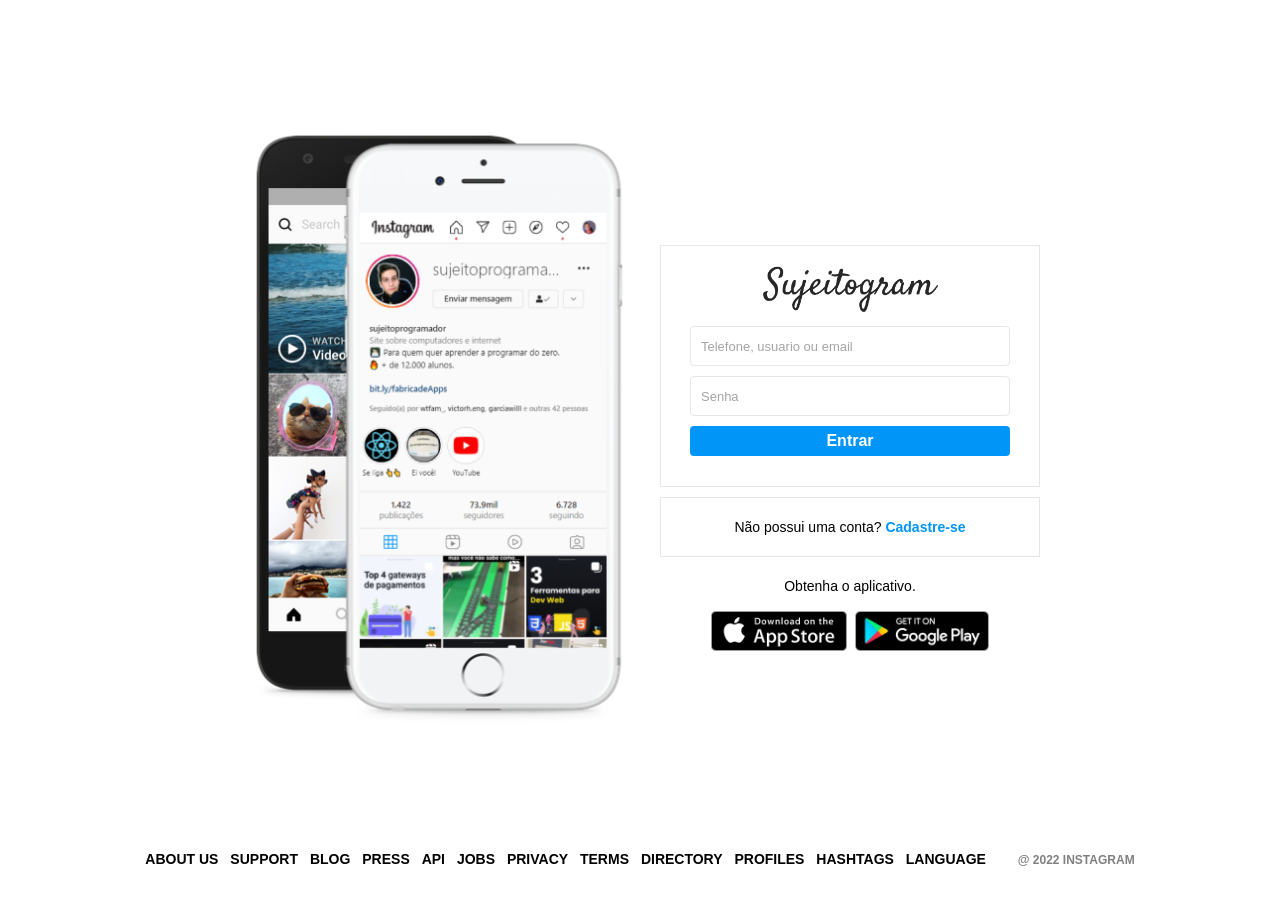
<file: index.html>
<!DOCTYPE html>
<html lang="pt-br">
<head>
  <meta charset="UTF-8">
  <meta http-equiv="X-UA-Compatible" content="IE=edge">
  <meta name="viewport" content="width=device-width, initial-scale=1.0">
  <link rel="stylesheet" href="style.css" />

  <title>Rede Social - Sua rede social</title>
</head>
<body>
  
  <div id="wrapper">
    
    <!-- ARREA CONTAINER -->
    <div id="container">

      <!-- AREA ESQUERDA -->
      <div class="column left">
        <div class="main"></div>
      </div>
      <!-- FIM AREA ESQUERDA -->

      <!-- AREA DIREITA -->
      <div class="column right">
        <div class="login-panel">
          <div class="logo">
            <img class="logo-img" src="imagens/logo.png" alt="Logo do Sujeitogram">
          </div>

          <form>
            <input placeholder="Telefone, usuario ou email" type="text" name="username"/>
            <input placeholder="Senha" type="password" name="password" />

            <input type="submit" value="Entrar" />
          </form>
        </div>

        <div class="infobox">
          <p>Não possui uma conta? <a href="signup.html">Cadastre-se</a> </p>
        </div>

        <div class="get-app-panel">
          Obtenha o aplicativo.
          <div class="app-buttons">
            <a href="#">
              <img src="imagens/appstore.png" alt="Baixe na AppStore">
            </a>
            <a href="#">
              <img src="imagens/googleplay.png" alt="Baixe na Googleplay">
            </a>
          </div>
        </div>

      </div>
      <!-- FIM AREA DIREITA -->

    </div>
    <!-- FIM AREA CONTAINER -->

    <!-- RODAPE -->
    <footer>
      <div class="footer-inner">
        <a href="#">About us</a>
        <a href="#">Support</a>
        <a href="#">Blog</a>
        <a href="#">Press</a>
        <a href="#">API</a>
        <a href="#">Jobs</a>
        <a href="#">Privacy</a>
        <a href="#">Terms</a>
        <a href="#">Directory</a>
        <a href="#">Profiles</a>
        <a href="#">Hashtags</a>
        <a href="#">Language</a>
        <div class="text-small">@ 2022 Instagram</div>
      </div>
    </footer>

  </div>

</body>
</html>
</file>
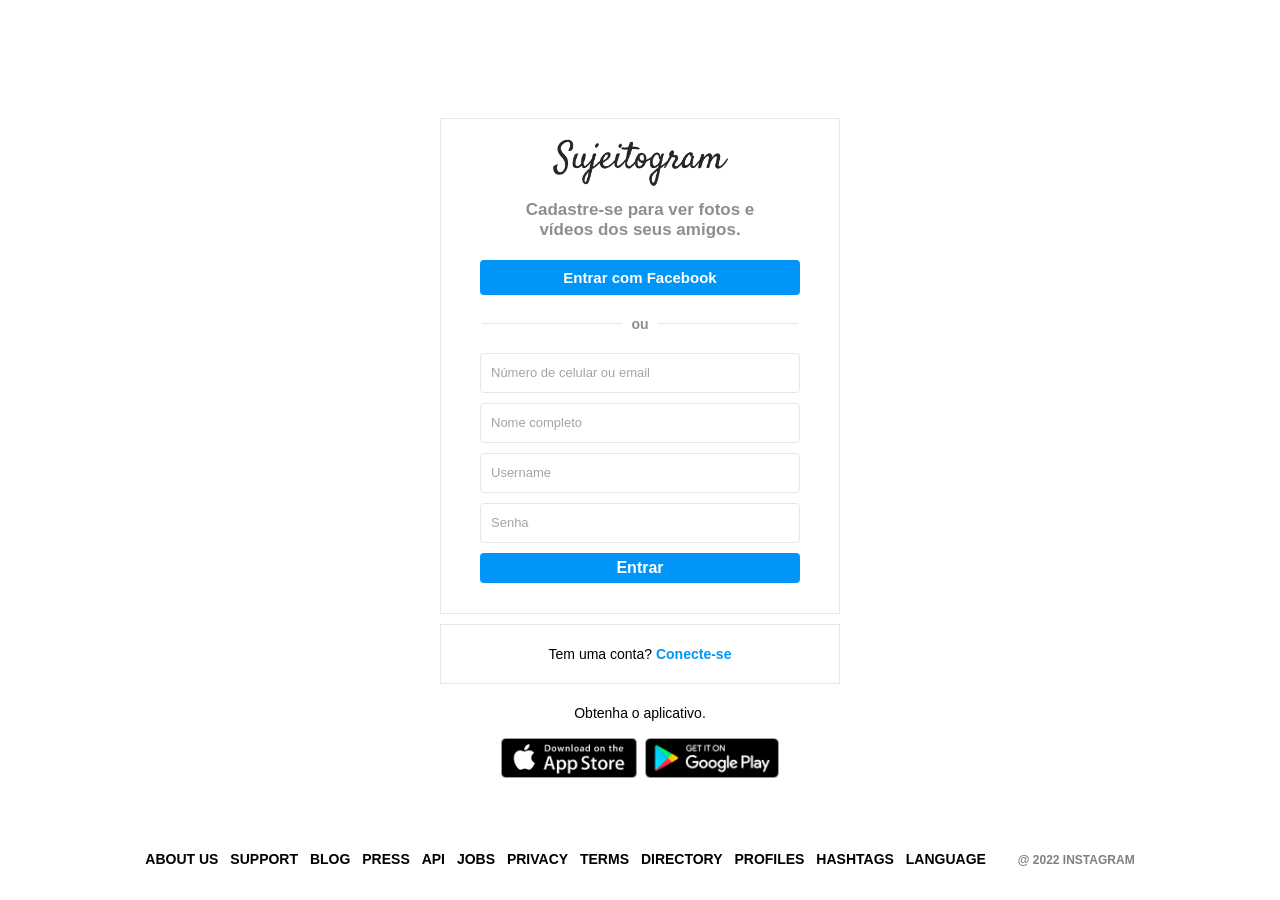
<file: signup.html>
<!DOCTYPE html>
<html lang="pt-br">
<head>
  <meta charset="UTF-8">
  <meta http-equiv="X-UA-Compatible" content="IE=edge">
  <meta name="viewport" content="width=device-width, initial-scale=1.0">
  <link rel="stylesheet" href="style.css" />

  <title>Faça seu cadastro - Sujeitogram</title>
</head>
<body>
  
  <div id="wrapper">
    
    <!-- ARREA CONTAINER -->
    <div id="container-signup">

      <!-- AREA DIREITA -->
      <div class="column">
        <div class="login-panel">
          <div class="logo">
            <img class="logo-img" src="imagens/logo.png" alt="Logo do Sujeitogram">
          </div>

          <div class="message">
            <span>Cadastre-se para ver fotos e vídeos dos seus amigos.</span>
          </div>

          <button class="cta-button">
            Entrar com Facebook
          </button>

          <div class="divisor-container">
            <div class="line"></div>
            <div class="divisor-tag">ou</div>
            <div class="line"></div>
          </div>

          <form>
            <input placeholder="Número de celular ou email" type="text" name="email"/>
            <input placeholder="Nome completo" type="text" name="name"/>
            <input placeholder="Username" type="text" name="username"/>
            <input placeholder="Senha" type="password" name="password" />

            <input type="submit" value="Entrar" />
          </form>
        </div>

        <div class="infobox">
          <p>Tem uma conta? <a href="index.html">Conecte-se</a> </p>
        </div>

        <div class="get-app-panel">
          Obtenha o aplicativo.
          <div class="app-buttons">
            <a href="#">
              <img src="imagens/appstore.png" alt="Baixe na AppStore">
            </a>
            <a href="#">
              <img src="imagens/googleplay.png" alt="Baixe na Googleplay">
            </a>
          </div>
        </div>

      </div>
      <!-- FIM AREA DIREITA -->

    </div>
    <!-- FIM AREA CONTAINER -->

    <!-- RODAPE -->
    <footer>
      <div class="footer-inner">
        <a href="#">About us</a>
        <a href="#">Support</a>
        <a href="#">Blog</a>
        <a href="#">Press</a>
        <a href="#">API</a>
        <a href="#">Jobs</a>
        <a href="#">Privacy</a>
        <a href="#">Terms</a>
        <a href="#">Directory</a>
        <a href="#">Profiles</a>
        <a href="#">Hashtags</a>
        <a href="#">Language</a>
        <div class="text-small">@ 2022 Instagram</div>
      </div>
    </footer>

  </div>

</body>
</html>
</file>
<file: style.css>
@charset "UTF-8";
/* ===========================
   RESET
   =========================== */
*{
  box-sizing: border-box;
  margin:0;
  padding:0;
}
/* ===========================
   Paleta de cores
   =========================== */
:root {
  --background:#FAFAFA;
  --white: #FFFFFF;
  --black: #000000;
  --button-primary: #0095f6;
  --border-primary: #e6e6e6;  
}

a{
  color: var(--button-primary);
  text-decoration: none;
}

body{
  background: var(--white);
  height: 100%;
  width: 100%;
  margin:0;
  padding:0;
  font-family: Arial, Helvetica, sans-serif;
  font-size: 14px;
  line-height: 18px;
}

#wrapper{
  height: 100vh;
}

#container{
  margin: 0 auto;
  min-height: 100%;
  width: 800px;
  display: flex;
  align-items: center;
}

.column{
  flex-grow: 1;
  width: 50%;
}

.left{
  background-image: url("imagens/main-foto.png");
  background-size: 450px;
  background-repeat: no-repeat;
  background-position: center;
  height: 600px;
  margin-bottom: 50px;
}

.right{
  padding-left: 20px;
}

.login-panel{
  background-color: var(--white);
  border: 1px solid var(--border-primary);
  text-align: center;
  padding: 20px 0;
}

.logo-img{
  width: 175px;
}

form{
  display: flex;
  flex-direction: column;
  align-items: center;
  justify-content: center;
}

input[type="password"], input[type="text"]{
  background-color: var(--white);
  border: 1px solid var(--border-primary);
  height: 40px;
  border-radius: 4px;
  margin-top: 10px;
  padding: 10px;
  font-size: 13px;
  width: 320px;
  color: var(--black);
}

input[type="password"]::placeholder, input[type="text"]::placeholder{
  color: rgb(165, 164, 164);
}

input[type="password"]:focus, input[type="text"]:focus{
  outline: 0;
  border: 1px solid var(--border-primary);
}

input[type="submit"]{
  width: 320px;
  margin-top: 10px;
  height: 30px;
  border:0;
  background-color: var(--button-primary);
  border-radius: 4px;
  color:var(--white);
  font-size: 16px;
  font-weight: bold;
  margin-bottom: 10px;
  cursor:pointer;
}

.infobox{
  background-color: var(--white);
  height: 60px;
  border: 1px solid var(--border-primary);
  margin: 10px auto 0; 

  display: flex;
  justify-content: center;
  align-items: center;
}

.infobox p {
  user-select: none;
}

.infobox p a{
  font-weight: bold;
  user-select: none;
}

.get-app-panel{
  margin-top: 20px;
  text-align: center;
}

.app-buttons{
  margin-top: 16px;
}

.app-buttons img{
  height: 40px;
  padding: 0 2px;
}

footer{
  text-align: center;
  height: 50px;
  margin-top: -50px;
}

footer a{
  color:var(--black);
  text-transform: uppercase;
  font-weight: bold;
  margin-right: 8px;
}

.text-small{
  font-size: 12px;
  font-weight: bold;
  color: grey;
  text-transform: uppercase;
  padding-left: 20px;
  display: inline-block;
}

/* PAGINA SIGNUP */
#container-signup{
  margin: 0 auto;
  min-height: 100%;
  max-width: 400px;
  display: flex;
  align-items: center;
}

.message{
  margin: 10px 70px;
}

.message span{
  text-align: center;
  font-size: 17px;
  font-weight: bold;
  line-height: 20px;
  color: #8e8e8e;
}

.cta-button{
  width: 320px;
  margin: 10px 0;
  height: 35px;
  background-color: var(--button-primary);
  color: var(--white);
  border:0;
  border-radius: 4px;
  font-size: 15px;
  cursor: pointer;
  font-weight: bold;
}

.divisor-container{
  display: flex;
  justify-content: center;
  align-items: center;
  margin: 10px 0;
}

.line{
  height: 1px;
  background-color: var(--border-primary);
  width: 35%;
}

.divisor-tag{
  font-weight: bold;
  margin: 0 2.5%;
  color: #8e8e8e;
  user-select: none;
}
/* FIM PAGINA SIGNUP */

/* RESPONSIVIDADE */
@media (max-width: 850px){
  .left{
    display: none;
  }

  #container{
    width: 70%;
  }

  .right{
    padding-left: 0;
  }
}

@media (max-width: 560px) {
  #container{
    width: 90%;
  }

  #container-signup{
    width: 90%;
  }

  input[type="password"], input[type="text"], input[type="submit"]{
    width: 85%;
  }

  .cta-button{
    width: 85%;
  }

  .message{
    margin: 10px 25px;
  }
}
</file>
